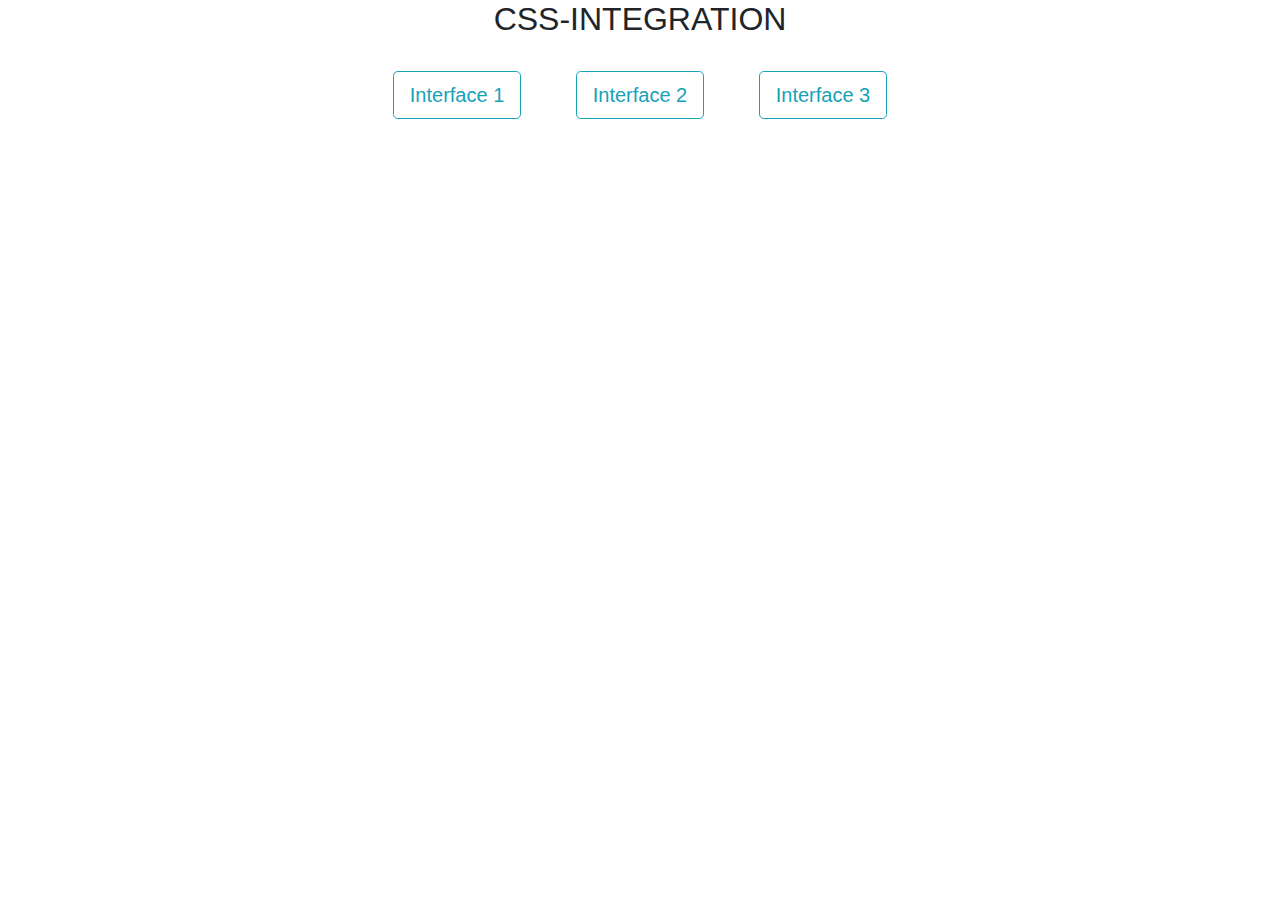
<file: index.html>
<!DOCTYPE html>
<html lang="en">
  <head>
    <meta charset="UTF-8" />
    <meta name="viewport" content="width=device-width, initial-scale=1.0" />
    <link rel="stylesheet" href="https://stackpath.bootstrapcdn.com/bootstrap/4.3.1/css/bootstrap.min.css" integrity="sha384-ggOyR0iXCbMQv3Xipma34MD+dH/1fQ784/j6cY/iJTQUOhcWr7x9JvoRxT2MZw1T" crossorigin="anonymous">

    <title>CSS-integration</title>
  </head>
  <body>
      <div style="text-align: center;">
        <h2>CSS-INTEGRATION</h2>
        <a href="index1.html" class="btn btn-outline-info btn-lg" role="button" style="margin: 25px;">Interface 1</a>
        <a href="index2.html" class="btn btn-outline-info btn-lg" role="button" style="margin: 25px;">Interface 2</a>
        <a href="index3.html" class="btn btn-outline-info btn-lg" role="button" style="margin: 25px;">Interface 3</a>
      </div>
  </body>
</html>
</file>
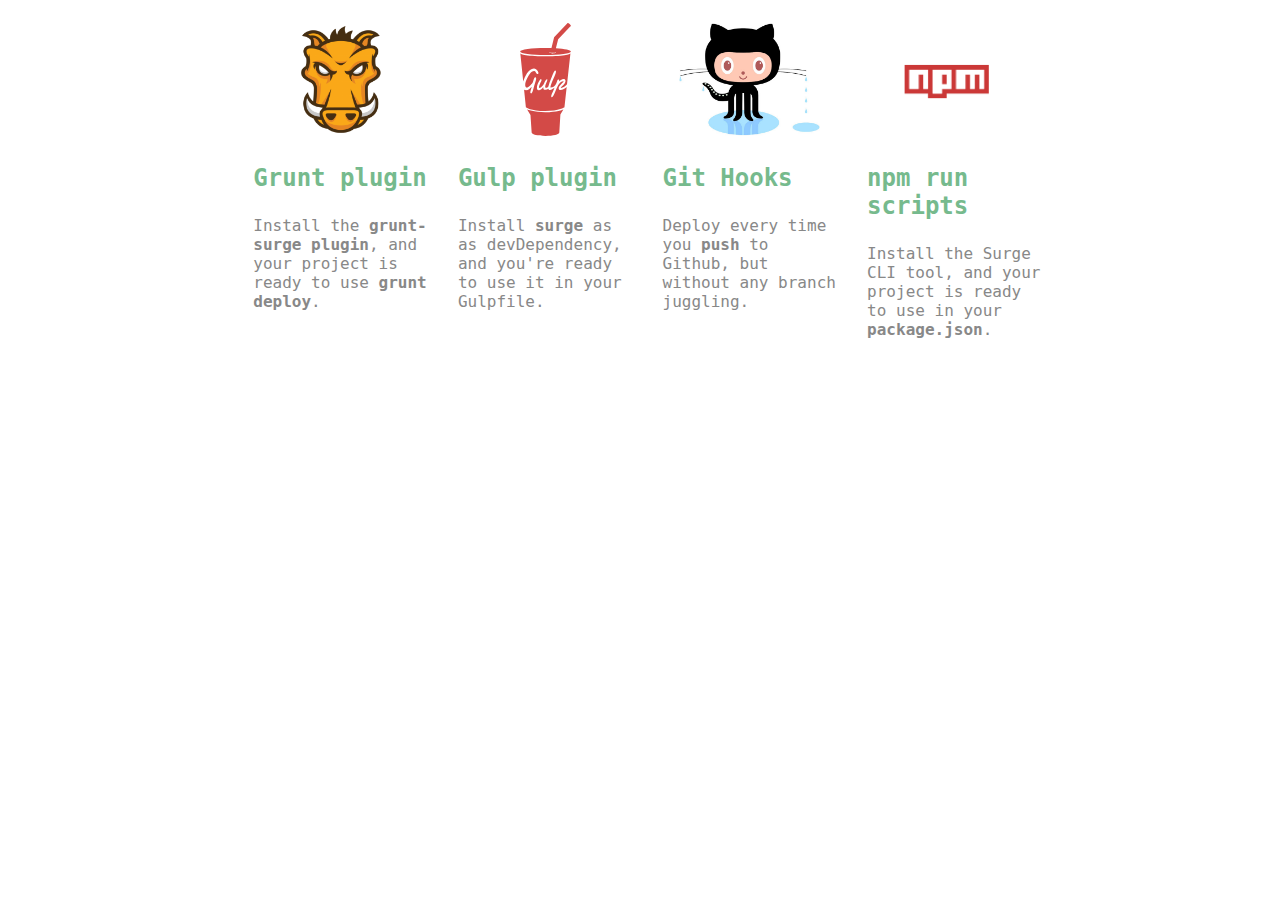
<file: index1.html>
<!DOCTYPE html>
<html lang="en">
  <head>
    <meta charset="UTF-8" />
    <meta name="viewport" content="width=device-width, initial-scale=1.0" />
    <link href="https://fonts.googleapis.com/css2?family=PT+Sans&display=swap" rel="stylesheet">
    <link href="css/style.css" type="text/css" rel="stylesheet" />
    <title>Interface 1</title>
  </head>
  <body>

    <div class="box">
        <div class="section">
            <img src="images/grunt.png" alt="Grunt">
            <h3>Grunt plugin</h3>
            <p>Install the <strong>grunt-surge plugin</strong>, and your project is ready to use <strong>grunt deploy</strong>.</p>
        </div>

        <div class="section">
            <img src="images/gulp.svg" alt="Gulp">
            <h3>Gulp plugin</h3>
            <p>Install <strong>surge</strong> as as devDependency, and you're ready to use it in your Gulpfile.</p>
        </div>

        <div class="section">
            <img src="images/githooks.jpg" alt="Git Hooks">
            <h3>Git Hooks</h3>
            <p>Deploy every time you <strong>push</strong> to Github, but without any branch juggling.</p>
        </div>

        <div class="section">
            <img src="images/npm.png" alt="npm" >
            <h3>npm run scripts</h3>
            <p>Install the Surge CLI tool, and your project is ready to use in your <strong>package.json</strong>.</p>
        </div>

    </div>
    
  </body>
</html>
</file>
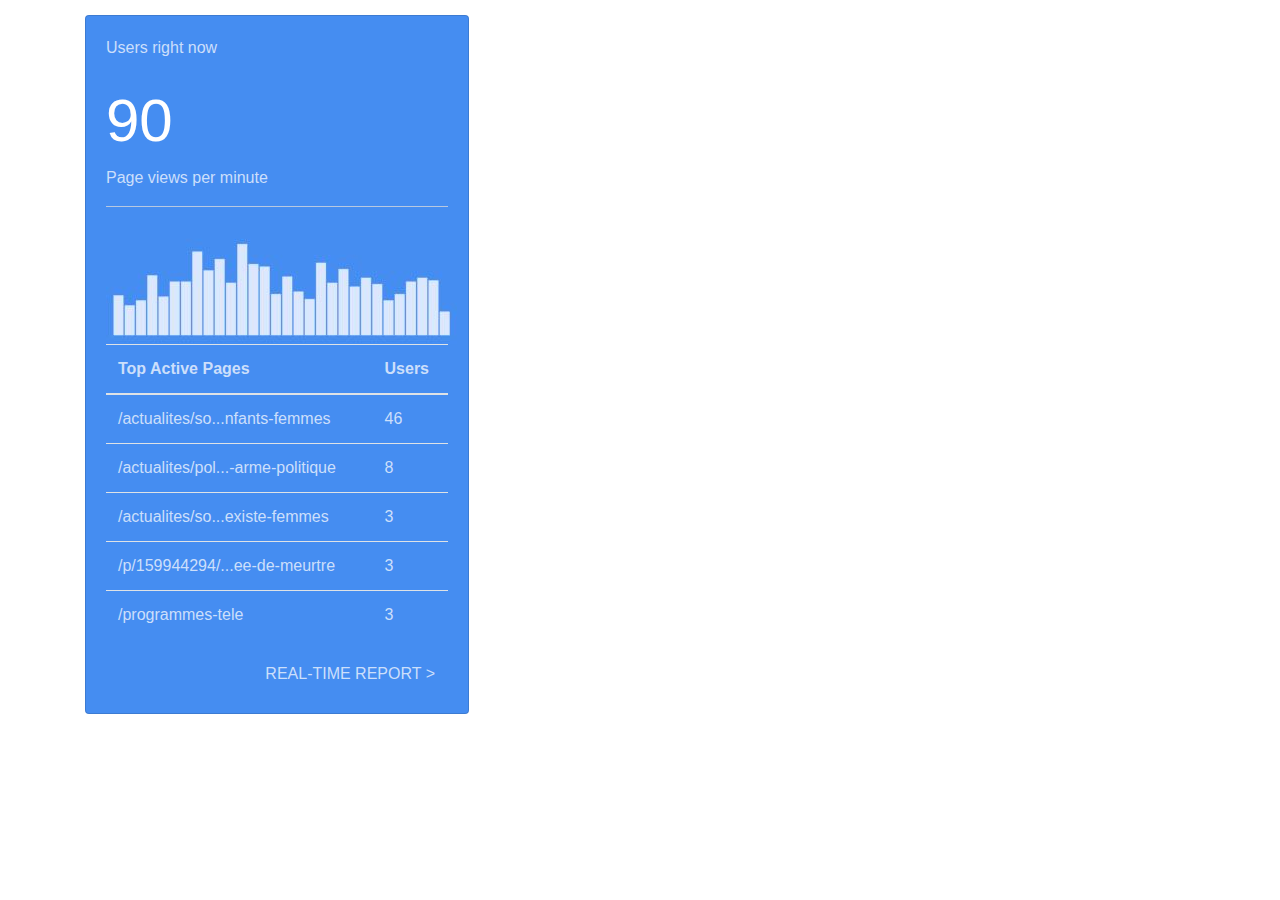
<file: index2.html>
<!DOCTYPE html>
<html lang="en">
  <head>
    <meta charset="UTF-8" />
    <meta name="viewport" content="width=device-width, initial-scale=1.0" />
    <link rel="stylesheet" href="https://stackpath.bootstrapcdn.com/bootstrap/4.3.1/css/bootstrap.min.css" integrity="sha384-ggOyR0iXCbMQv3Xipma34MD+dH/1fQ784/j6cY/iJTQUOhcWr7x9JvoRxT2MZw1T" crossorigin="anonymous">
    <link href="css/style2.css" type="text/css" rel="stylesheet" />
    <title>Interface 2</title>
  </head>
  <body>

    <div class="container">
        <div class="card" style="width: 24rem;">
          <div class="card-body">
            <p>Users right now</p>
            <p class="number">90</p>
            <p>Page views per minute</p>
            <hr>
            <img src="images/chart.JPG" alt="Chart">
            <table class="table">
                <thead>
                  <tr>
                    <th scope="col">Top Active Pages</th>
                    <th scope="col">Users</th>
                  </tr>
                </thead>
                <tbody>
                  <tr>
                    <td>/actualites/so...nfants-femmes</td>
                    <td>46</td>
                  </tr>
                  <tr>
                    <td>/actualites/pol...-arme-politique</td>
                    <td>8</td>
                  </tr>
                  <tr>
                    <td>/actualites/so...existe-femmes</td>
                    <td>3</td>
                  </tr>
                  <tr>
                    <td>/p/159944294/...ee-de-meurtre</td>
                    <td>3</td>
                  </tr>
                  <tr>
                      <td>/programmes-tele</td>
                      <td>3</td>
                  </tr>
                </tbody>
              </table>
              <div class="text-right">
                <a class="btn" href="#" role="button">REAL-TIME REPORT ></a>
              </div>
          </div>
        </div>

    </div>


    <!-- Optional JavaScript -->
    <!-- jQuery first, then Popper.js, then Bootstrap JS -->
    <script src="https://code.jquery.com/jquery-3.3.1.slim.min.js" integrity="sha384-q8i/X+965DzO0rT7abK41JStQIAqVgRVzpbzo5smXKp4YfRvH+8abtTE1Pi6jizo" crossorigin="anonymous"></script>
    <script src="https://cdnjs.cloudflare.com/ajax/libs/popper.js/1.14.7/umd/popper.min.js" integrity="sha384-UO2eT0CpHqdSJQ6hJty5KVphtPhzWj9WO1clHTMGa3JDZwrnQq4sF86dIHNDz0W1" crossorigin="anonymous"></script>
    <script src="https://stackpath.bootstrapcdn.com/bootstrap/4.3.1/js/bootstrap.min.js" integrity="sha384-JjSmVgyd0p3pXB1rRibZUAYoIIy6OrQ6VrjIEaFf/nJGzIxFDsf4x0xIM+B07jRM" crossorigin="anonymous"></script>
  </body>
</html>
</file>
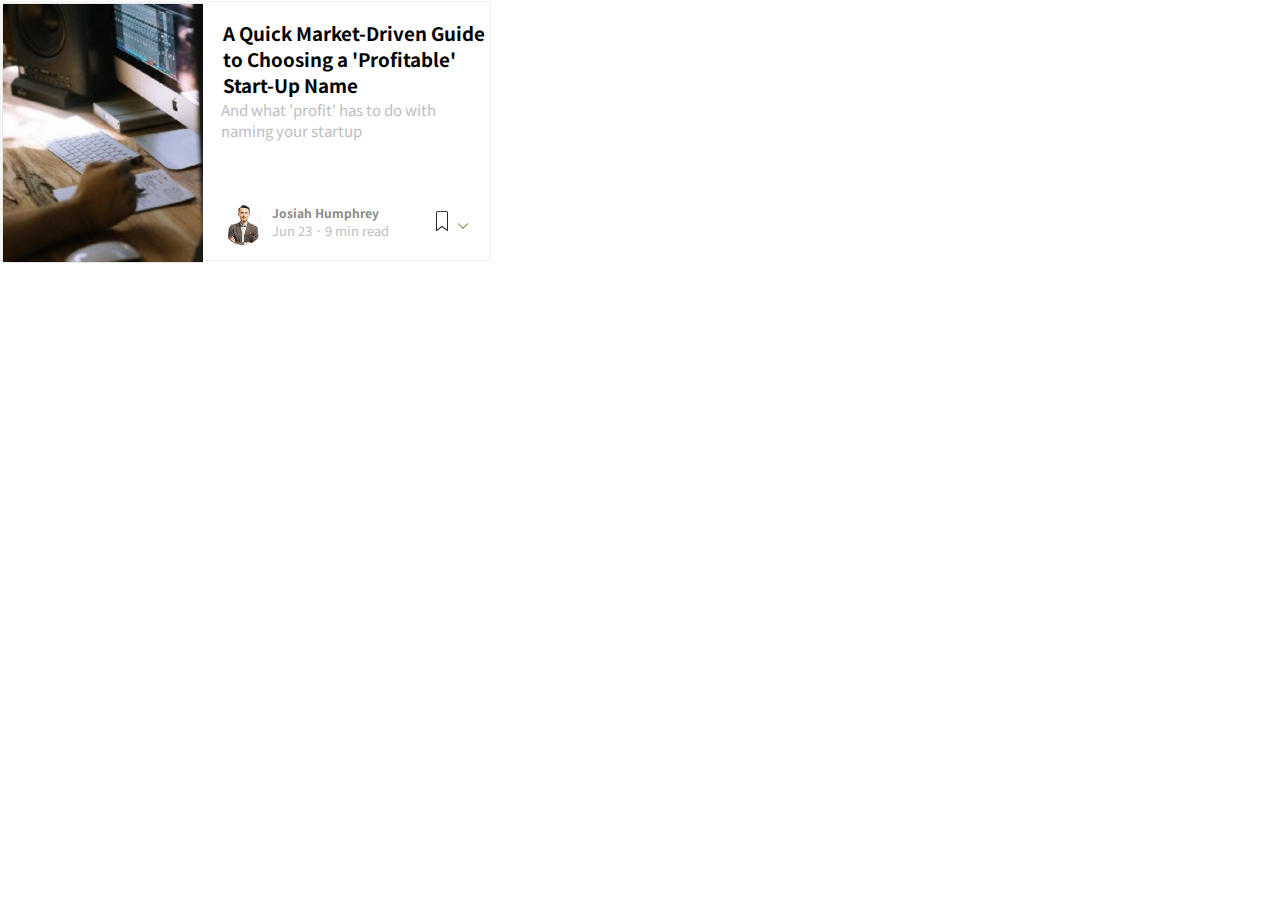
<file: index3.html>
<!DOCTYPE html>
<html lang="en">
  <head>
    <meta charset="UTF-8" />
    <meta name="viewport" content="width=device-width, initial-scale=1.0" />
    <link rel="preconnect" href="https://fonts.gstatic.com">
    <link href="https://fonts.googleapis.com/css2?family=Noto+Sans+JP&display=swap" rel="stylesheet">
    <link href="css/style3.css" type="text/css" rel="stylesheet" />

    <title>Interface 3</title>
  </head>
  <body>
    
    <div class="container">
        <div class="leftside">
            <img src="images/15.card-small.png" alt="desk">
        </div>
    
        <div class="rightside">
            <div class="text">
                <h3 class="title">A Quick Market-Driven Guide to Choosing a 'Profitable' Start-Up Name</h3>
                <p class="intro">And what 'profit' has to do with naming your startup</p>    
            </div>

            <div class="info">
                <div class="picture">
                    <img src="images/author.png" alt="author">
                </div>

                <div class="author">
                    <h6>Josiah Humphrey</h6>
                    <p>Jun 23 · 9 min read</p>
                </div>

                <div class="bookmark">
                    <img src="images/bookmark.svg" alt="bookmark" id="bookmark">
                    <img src="images/down-arrow.svg" alt="arrow" id="arrow">
                </div>
            </div>
        </div>

    </div>
    
  </body>
</html>
</file>
<file: css/style.css>
.box {
    display: grid;
    grid-template-columns: 15% 15% 15% 15%;
    grid-template-rows: repeat(1, 10vw);
    grid-gap: 15px;
    font-family: monospace, sans-serif;
    justify-content: center;
}

.section {
    text-align: center;
    margin-top: 15px;
    margin-left: 15px;
}


img {
    max-width: 100%;
    height: 100%;
}

h3 {
    color: rgb(118,186,141);
    font-size: x-large;
    text-align: left;
}

p {
    text-align: left;
    color: rgb(136,136,136)
}

@media only screen and (max-width: 650px){
    .box {
        display: inline-block;
    }

    img {
        width: auto;
        height: 100px;
    }
}
</file>
<file: css/style2.css>
hr {
    background-color: rgb(204,223,251);
}

.container {
    margin-top: 15px;
    
}

.card {
    background-color: rgb(069,141,241);
    color: rgb(204,223,251);
}

.table {
    color: rgb(204,223,251);
}

.number {
    font-size: 60px;
    color: white;
    margin: 0px;
    padding: 0px;
}

.btn {
    color: rgb(204,223,251);
}
</file>
<file: css/style3.css>
* {
    margin: 0;
    padding: 0;
}

body {
    font-family: 'Noto Sans JP', sans-serif;
}

#mockup {
    width: 500px;
    height: 516px;
    background-image: url(https://raw.githubusercontent.com/becodeorg/gnt-verou-1-26/master/1.The-Field/4.HTML-CSS/5.End-of-Field/1.Trial-Run/images/15.card-small.png?token=ARLOQAQ6AQAFZKTXWDE4RF27XOPAM);
    
    position: absolute;
    top: 0;
    left: 0;
    
    opacity: 0.5;
    z-index: 10;
    pointer-events: none;
  }

  .container {
      display: grid;
      grid-template-columns: 45% 55%;
      width: 489px;
      height: 258px;
      margin-top: 1px;
      border-style: solid;
      border-color: #F0F0F1;
      border-width: 1px;
  }

  img {
      margin: 1px;

  }

  .title {
      margin-top: 18px;
      margin-left: 2px;
      line-height: 1.4;
  }

  .intro {
      line-height: 1.4;
      font-size: 15px;
      color: #BEBEBE;
  }

  .info {
      display: grid;
      grid-template-columns: 19% 59% 30%;
      margin-top: 60px;
  }

  .author h6 {
      font-size: 12px;
      margin-top: 3px;
      color: #8A8A8A;
  }

  .author p {
      font-size: small;
      color: #BEBEBE;
  }

  .bookmark img#bookmark {
      height: 20px;
      margin-top: 10px;
  }

  .bookmark img#arrow {
      height: 10px;
  }
</file>
